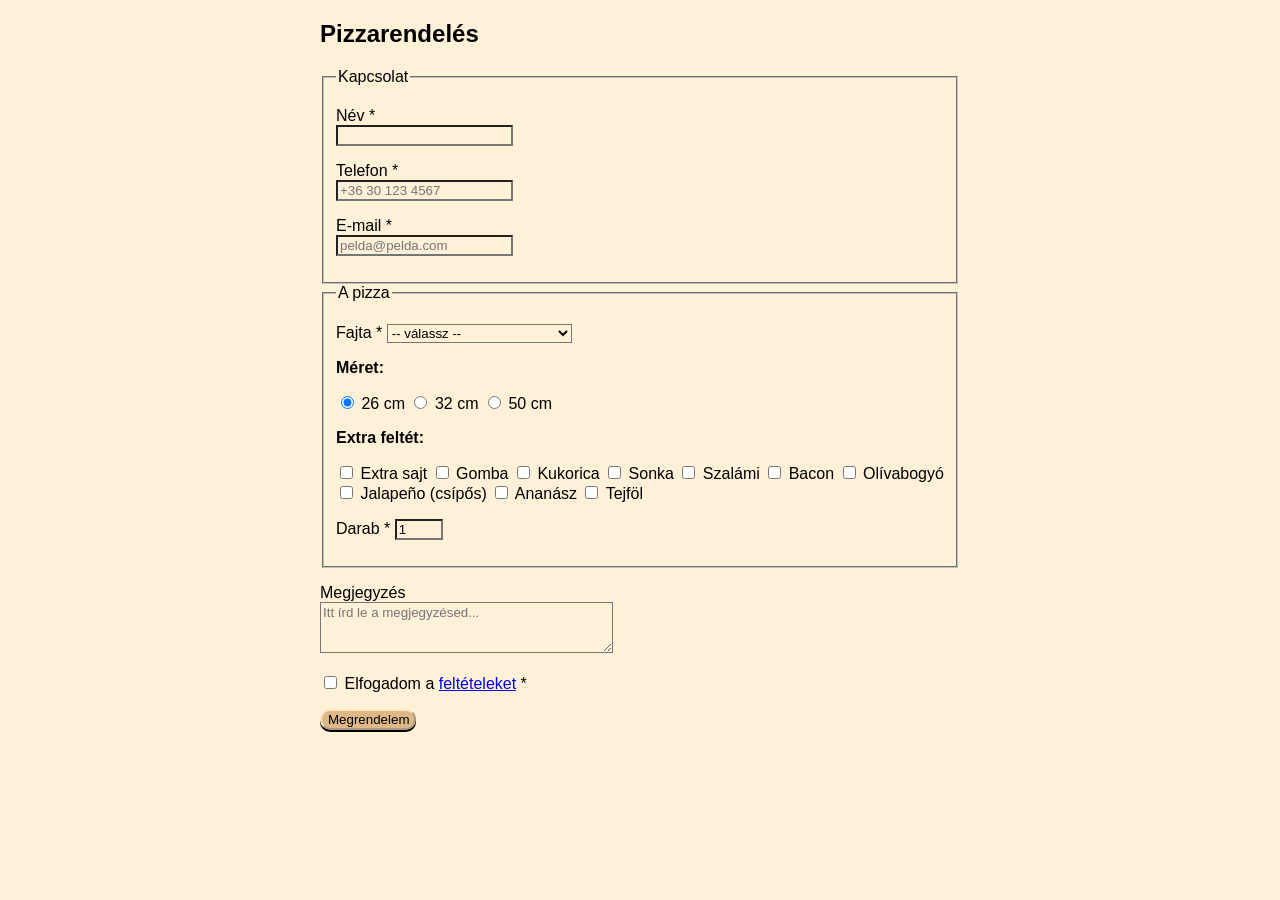
<file: index.html>
<!DOCTYPE html>
<html lang="hu">
<head>
    <meta charset="UTF-8">
    <meta name="viewport" content="width=device-width, initial-scale=1.0">
    <title>Pizzarendelés</title>
    <link rel="stylesheet" href="style.css">
</head>
<body>
    <h2>Pizzarendelés</h2>

<form action="#" method="get">

  <fieldset>
    <legend>Kapcsolat</legend>
    <p>
      <label for="nev">Név *</label><br>
      <input type="text" id="nev" name="nev" required>
    </p>
    <p>
      <label for="tel">Telefon *</label><br>
      <input type="tel" id="tel" name="telefon"
             placeholder="+36 30 123 4567" required>
    </p>
    <p>
      <label for="email">E-mail *</label><br>
      <input type="email" id="email" name="email"
             placeholder="pelda@pelda.com" required>
    </p>
  </fieldset>

  <fieldset>
    <legend>A pizza</legend>
    <p>
      <label for="fajta">Fajta *</label>
      <select id="fajta" name="fajta" required>
        <option value="">-- válassz --</option>
        <option value="margherita">Margherita</option>
        <option value="sonkas">Sonkás</option>
        <option value="negysajtos">Négysajtos</option>
        <option value="magyaros">Magyaros</option>
        <option value="hawaii">Hawaii</option>
        <option value="baconos">Baconos</option>
        <option value="sonkukor">Sonkás-Kukoricás</option>
        <option value="sonkagomba">Sonkás-Gombás</option>
        <option value="songoku">Sonkás-Gombás-Kukoricás</option>        
        <option value="kolbaszos">Kolbászos</option>
        <option value="tarjas">Tarjás</option>
      </select>
    </p>

    <p><strong>Méret:</strong></p>
    <p>
      <input type="radio" id="m1" name="meret"
             value="26" checked>
      <label for="m1">26 cm</label>

      <input type="radio" id="m2" name="meret"
             value="32">
      <label for="m2">32 cm</label>

      <input type="radio" id="m3" name="meret"
             value="50">
      <label for="m3">50 cm</label>
    </p>

    <p><strong>Extra feltét:</strong></p>
    <p>
      <input type="checkbox" id="f1" name="extra[]" value="sajt">
      <label for="f1">Extra sajt</label>

      <input type="checkbox" id="f2" name="extra[]" value="gomba">
      <label for="f2">Gomba</label>

      <input type="checkbox" id="f3" name="extra[]" value="kukorica">
      <label for="f3">Kukorica</label>

      <input type="checkbox" id="f4" name="extra[]" value="sonka">
      <label for="f4">Sonka</label>

      <input type="checkbox" id="f5" name="extra[]" value="szalami">
      <label for="f5">Szalámi</label>

      <!-- Új extra feltétek -->
      <input type="checkbox" id="f6" name="extra[]" value="bacon">
      <label for="f6">Bacon</label>

      <input type="checkbox" id="f7" name="extra[]" value="olivabogyo">
      <label for="f7">Olívabogyó</label>

      <input type="checkbox" id="f8" name="extra[]" value="jalapeno">
      <label for="f8">Jalapeño (csípős)</label>

      <input type="checkbox" id="f9" name="extra[]" value="ananasz">
      <label for="f9">Ananász</label>

      <input type="checkbox" id="f10" name="extra[]" value="tejfol">
      <label for="f10">Tejföl</label>
    </p>

    <p>
      <label for="db">Darab *</label>
      <input type="number" id="db" name="darab"
             value="1" min="1" max="10" required>
    </p>
  </fieldset>

  <p>
    <label for="megj">Megjegyzés</label><br>
    <textarea id="megj" name="megjegyzes"
              rows="3" cols="34" placeholder="Itt írd le a megjegyzésed..."></textarea>
  </p>

  <p>
    <input type="checkbox" id="aszf" name="aszf"
           value="elfogadva" required>
    <label for="aszf">Elfogadom a <a href="feltetelek.html" target="_blank">feltételeket</a> *</label>
  </p>

  <button type="submit">Megrendelem</button>
</form>
</body>
</html>
</file>
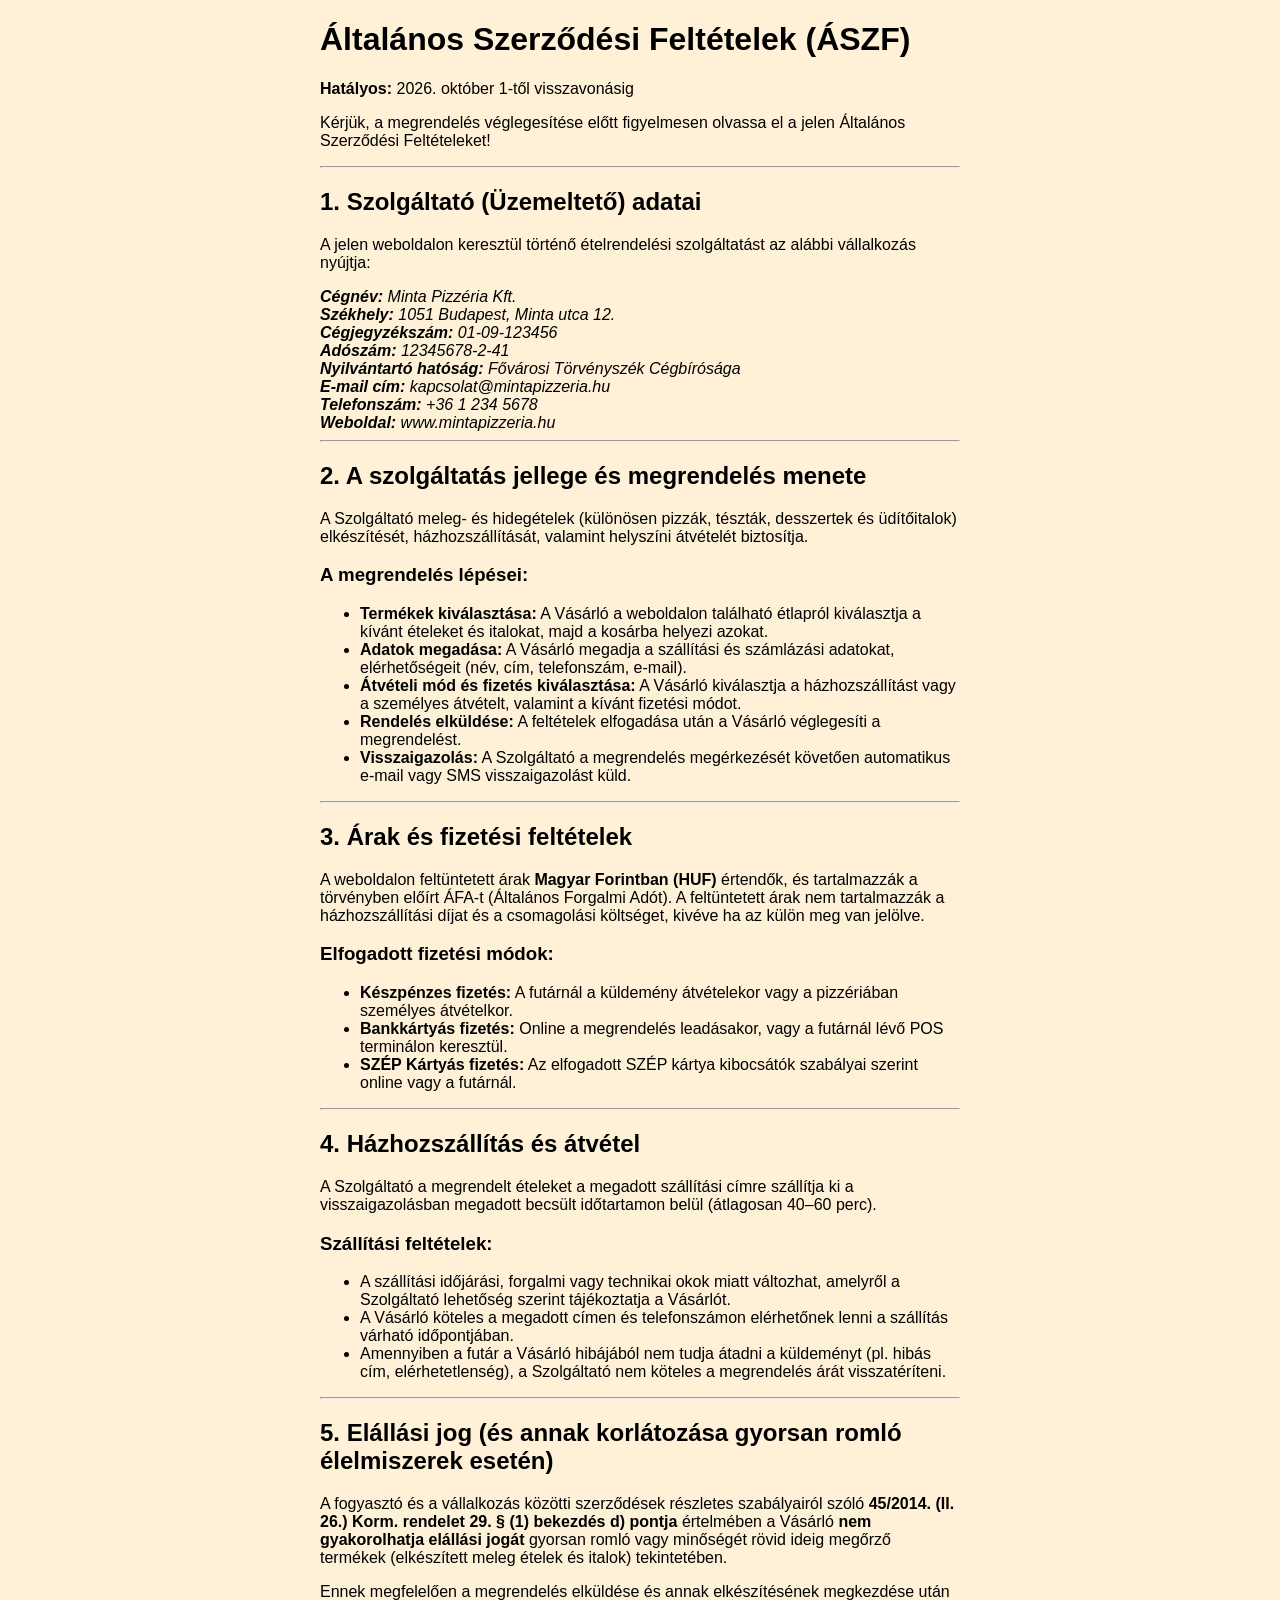
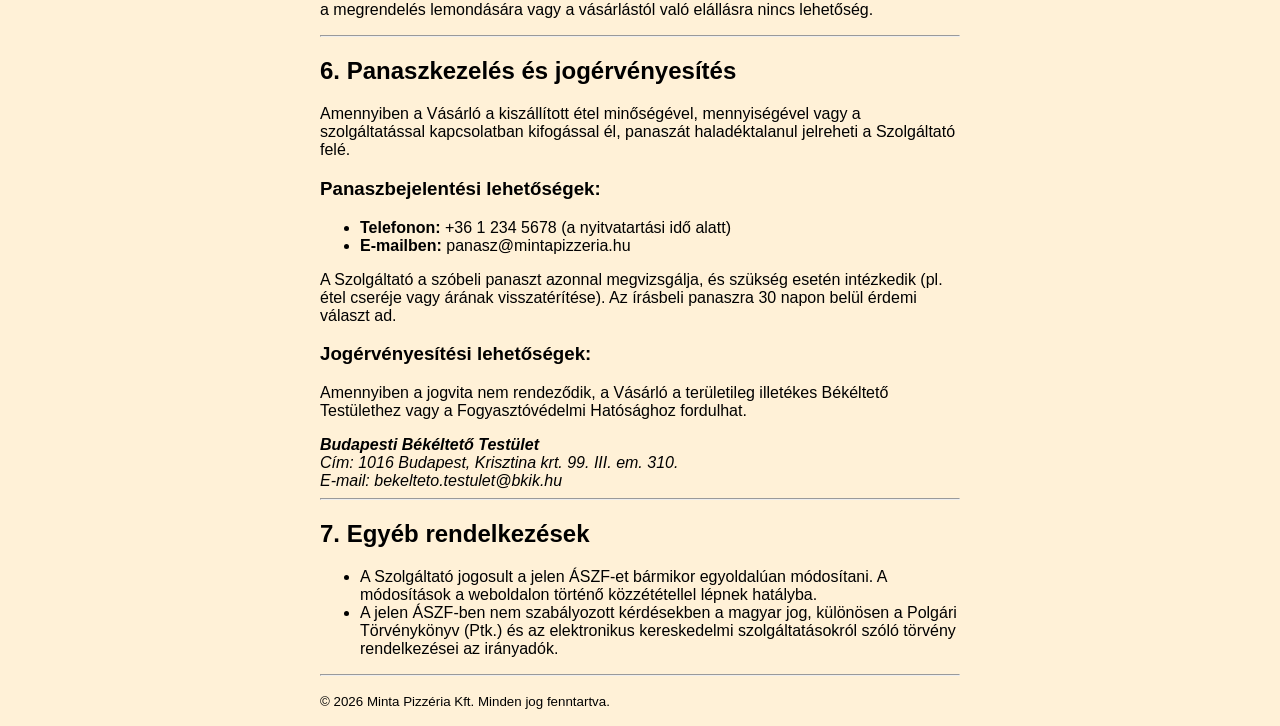
<file: feltetelek.html>
<!DOCTYPE html>
<html lang="hu">
<head>
    <meta charset="UTF-8">
    <meta name="viewport" content="width=device-width, initial-scale=1.0">
    <title>Általános Szerződési Feltételek - Pizzéria</title>
    <link rel="stylesheet" href="style.css">
</head>
<body>

    <header>
        <h1>Általános Szerződési Feltételek (ÁSZF)</h1>
        <p><strong>Hatályos:</strong> 2026. október 1-től visszavonásig</p>
        <p>Kérjük, a megrendelés véglegesítése előtt figyelmesen olvassa el a jelen Általános Szerződési Feltételeket!</p>
    </header>

    <hr>

    <main>
        <section>
            <h2>1. Szolgáltató (Üzemeltető) adatai</h2>
            <p>A jelen weboldalon keresztül történő ételrendelési szolgáltatást az alábbi vállalkozás nyújtja:</p>
            
            <address>
                <strong>Cégnév:</strong> Minta Pizzéria Kft.<br>
                <strong>Székhely:</strong> 1051 Budapest, Minta utca 12.<br>
                <strong>Cégjegyzékszám:</strong> 01-09-123456<br>
                <strong>Adószám:</strong> 12345678-2-41<br>
                <strong>Nyilvántartó hatóság:</strong> Fővárosi Törvényszék Cégbírósága<br>
                <strong>E-mail cím:</strong> kapcsolat@mintapizzeria.hu<br>
                <strong>Telefonszám:</strong> +36 1 234 5678<br>
                <strong>Weboldal:</strong> www.mintapizzeria.hu
            </address>
        </section>

        <hr>

        <section>
            <h2>2. A szolgáltatás jellege és megrendelés menete</h2>
            <p>A Szolgáltató meleg- és hidegételek (különösen pizzák, tészták, desszertek és üdítőitalok) elkészítését, házhozszállítását, valamint helyszíni átvételét biztosítja.</p>
            
            <h3>A megrendelés lépései:</h3>
            <ul>
                <li><strong>Termékek kiválasztása:</strong> A Vásárló a weboldalon található étlapról kiválasztja a kívánt ételeket és italokat, majd a kosárba helyezi azokat.</li>
                <li><strong>Adatok megadása:</strong> A Vásárló megadja a szállítási és számlázási adatokat, elérhetőségeit (név, cím, telefonszám, e-mail).</li>
                <li><strong>Átvételi mód és fizetés kiválasztása:</strong> A Vásárló kiválasztja a házhozszállítást vagy a személyes átvételt, valamint a kívánt fizetési módot.</li>
                <li><strong>Rendelés elküldése:</strong> A feltételek elfogadása után a Vásárló véglegesíti a megrendelést.</li>
                <li><strong>Visszaigazolás:</strong> A Szolgáltató a megrendelés megérkezését követően automatikus e-mail vagy SMS visszaigazolást küld.</li>
            </ul>
        </section>

        <hr>

        <section>
            <h2>3. Árak és fizetési feltételek</h2>
            <p>A weboldalon feltüntetett árak <strong>Magyar Forintban (HUF)</strong> értendők, és tartalmazzák a törvényben előírt ÁFA-t (Általános Forgalmi Adót). A feltüntetett árak nem tartalmazzák a házhozszállítási díjat és a csomagolási költséget, kivéve ha az külön meg van jelölve.</p>
            
            <h3>Elfogadott fizetési módok:</h3>
            <ul>
                <li><strong>Készpénzes fizetés:</strong> A futárnál a küldemény átvételekor vagy a pizzériában személyes átvételkor.</li>
                <li><strong>Bankkártyás fizetés:</strong> Online a megrendelés leadásakor, vagy a futárnál lévő POS terminálon keresztül.</li>
                <li><strong>SZÉP Kártyás fizetés:</strong> Az elfogadott SZÉP kártya kibocsátók szabályai szerint online vagy a futárnál.</li>
            </ul>
        </section>

        <hr>

        <section>
            <h2>4. Házhozszállítás és átvétel</h2>
            <p>A Szolgáltató a megrendelt ételeket a megadott szállítási címre szállítja ki a visszaigazolásban megadott becsült időtartamon belül (átlagosan 40–60 perc).</p>
            
            <h3>Szállítási feltételek:</h3>
            <ul>
                <li>A szállítási időjárási, forgalmi vagy technikai okok miatt változhat, amelyről a Szolgáltató lehetőség szerint tájékoztatja a Vásárlót.</li>
                <li>A Vásárló köteles a megadott címen és telefonszámon elérhetőnek lenni a szállítás várható időpontjában.</li>
                <li>Amennyiben a futár a Vásárló hibájából nem tudja átadni a küldeményt (pl. hibás cím, elérhetetlenség), a Szolgáltató nem köteles a megrendelés árát visszatéríteni.</li>
            </ul>
        </section>

        <hr>

        <section>
            <h2>5. Elállási jog (és annak korlátozása gyorsan romló élelmiszerek esetén)</h2>
            <p>A fogyasztó és a vállalkozás közötti szerződések részletes szabályairól szóló <strong>45/2014. (II. 26.) Korm. rendelet 29. § (1) bekezdés d) pontja</strong> értelmében a Vásárló <strong>nem gyakorolhatja elállási jogát</strong> gyorsan romló vagy minőségét rövid ideig megőrző termékek (elkészített meleg ételek és italok) tekintetében.</p>
            <p>Ennek megfelelően a megrendelés elküldése és annak elkészítésének megkezdése után a megrendelés lemondására vagy a vásárlástól való elállásra nincs lehetőség.</p>
        </section>

        <hr>

        <section>
            <h2>6. Panaszkezelés és jogérvényesítés</h2>
            <p>Amennyiben a Vásárló a kiszállított étel minőségével, mennyiségével vagy a szolgáltatással kapcsolatban kifogással él, panaszát haladéktalanul jelreheti a Szolgáltató felé.</p>

            <h3>Panaszbejelentési lehetőségek:</h3>
            <ul>
                <li><strong>Telefonon:</strong> +36 1 234 5678 (a nyitvatartási idő alatt)</li>
                <li><strong>E-mailben:</strong> panasz@mintapizzeria.hu</li>
            </ul>

            <p>A Szolgáltató a szóbeli panaszt azonnal megvizsgálja, és szükség esetén intézkedik (pl. étel cseréje vagy árának visszatérítése). Az írásbeli panaszra 30 napon belül érdemi választ ad.</p>

            <h3>Jogérvényesítési lehetőségek:</h3>
            <p>Amennyiben a jogvita nem rendeződik, a Vásárló a területileg illetékes Békéltető Testülethez vagy a Fogyasztóvédelmi Hatósághoz fordulhat.</p>
            <address>
                <strong>Budapesti Békéltető Testület</strong><br>
                Cím: 1016 Budapest, Krisztina krt. 99. III. em. 310.<br>
                E-mail: bekelteto.testulet@bkik.hu
            </address>
        </section>

        <hr>

        <section>
            <h2>7. Egyéb rendelkezések</h2>
            <ul>
                <li>A Szolgáltató jogosult a jelen ÁSZF-et bármikor egyoldalúan módosítani. A módosítások a weboldalon történő közzététellel lépnek hatályba.</li>
                <li>A jelen ÁSZF-ben nem szabályozott kérdésekben a magyar jog, különösen a Polgári Törvénykönyv (Ptk.) és az elektronikus kereskedelmi szolgáltatásokról szóló törvény rendelkezései az irányadók.</li>
            </ul>
        </section>
    </main>

    <hr>

    <footer>
        <p><small>&copy; 2026 Minta Pizzéria Kft. Minden jog fenntartva.</small></p>
    </footer>

</body>
</html>
</file>
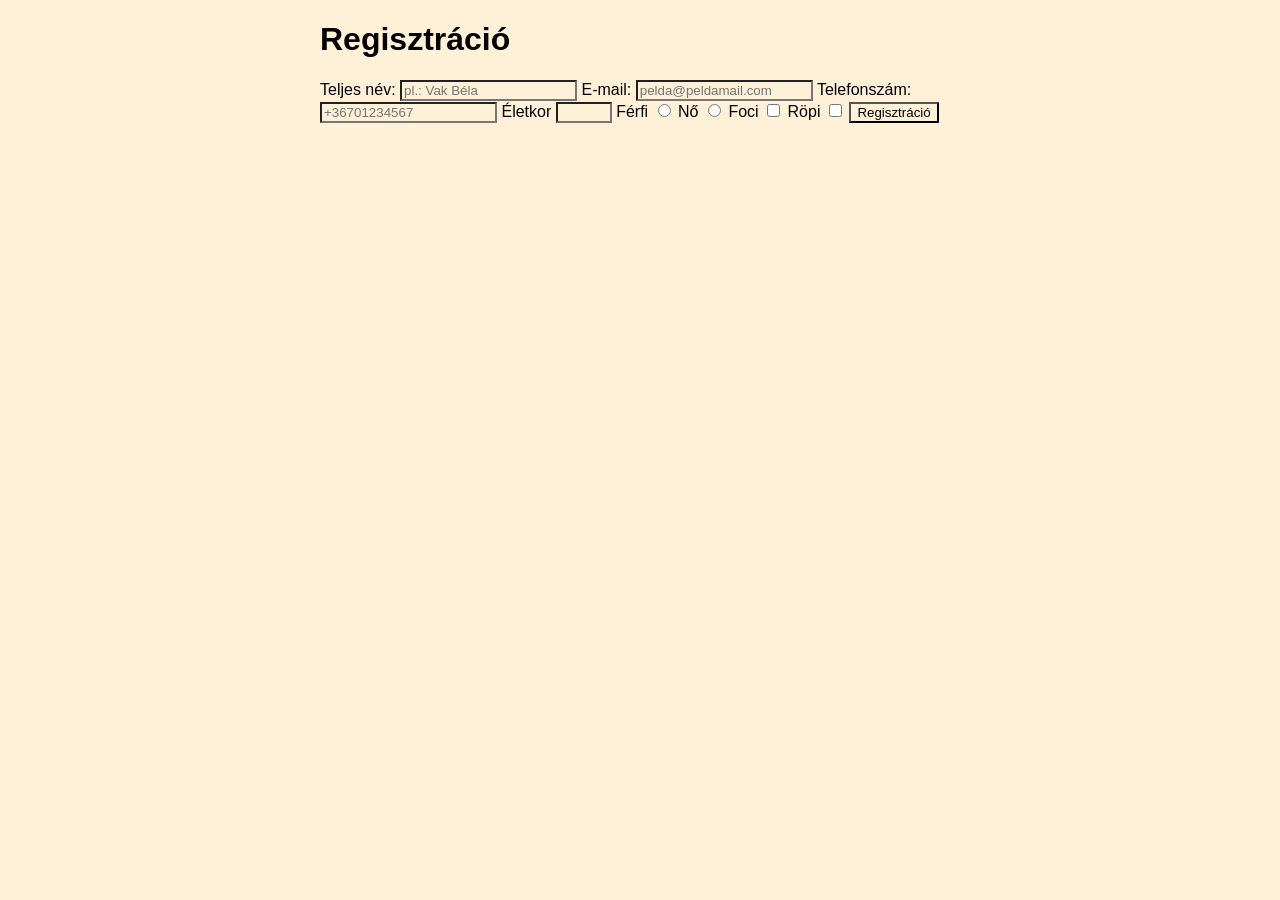
<file: pizzarendeles.html>
<!DOCTYPE html>
<html lang="en">
<head>
    <meta charset="UTF-8">
    <meta name="viewport" content="width=device-width, initial-scale=1.0">
    <title>Document</title>
    <link rel="stylesheet" href="style.css">
</head>
<body>
    <h1>Regisztráció</h1>

    <form action="https://httpbin.org/post" method="post">
        <label for="nev">Teljes név:</label>
        <input type="text" name="nev" id="nev" placeholder="pl.: Vak Béla"
         required>
         <label for="email">E-mail:</label>
         <input type="email" name="email" id="email" placeholder="pelda@peldamail.com" required>
         <label for="telszam">Telefonszám:</label>
         <input type="phone-number" name="telszam" id="telszam" 
         required placeholder="+36701234567" minlength="12" maxlength="15">

         <label for="age">Életkor</label>
         <input type="number" name="age" id="age"
         min="0" max="120">

         <label for="gender">Férfi</label>
         <input type="radio" name="gender" id="male" value="male">
         <label for="gender">Nő</label>
         <input type="radio" name="gender" id="female" value="female">


         <label for="sports">Foci</label>
         <input type="checkbox" name="sports" id="foci" value="foci">
         <label for="sports">Röpi</label>
         <input type="checkbox" name="sports" id="ropi" value="ropi">
         <input type="submit" id="register "value="Regisztráció">
    </form>
</body>
</html>
</file>
<file: style.css>
*{
    font-family: 'Segoe UI', Tahoma, Geneva, Verdana, sans-serif;
    background-color: rgb(255, 241, 215);
}

body{
    margin: 0 25%;
}
select option{
    background-color: rgb(161, 111, 18);
    color: white;
}

button{
    border-radius: 10px 10px;
    width: 15%;
    height: 150%;
    border-color: bisque;
    box-shadow: 0 2px;
    background-color: burlywood;
}
</file>
